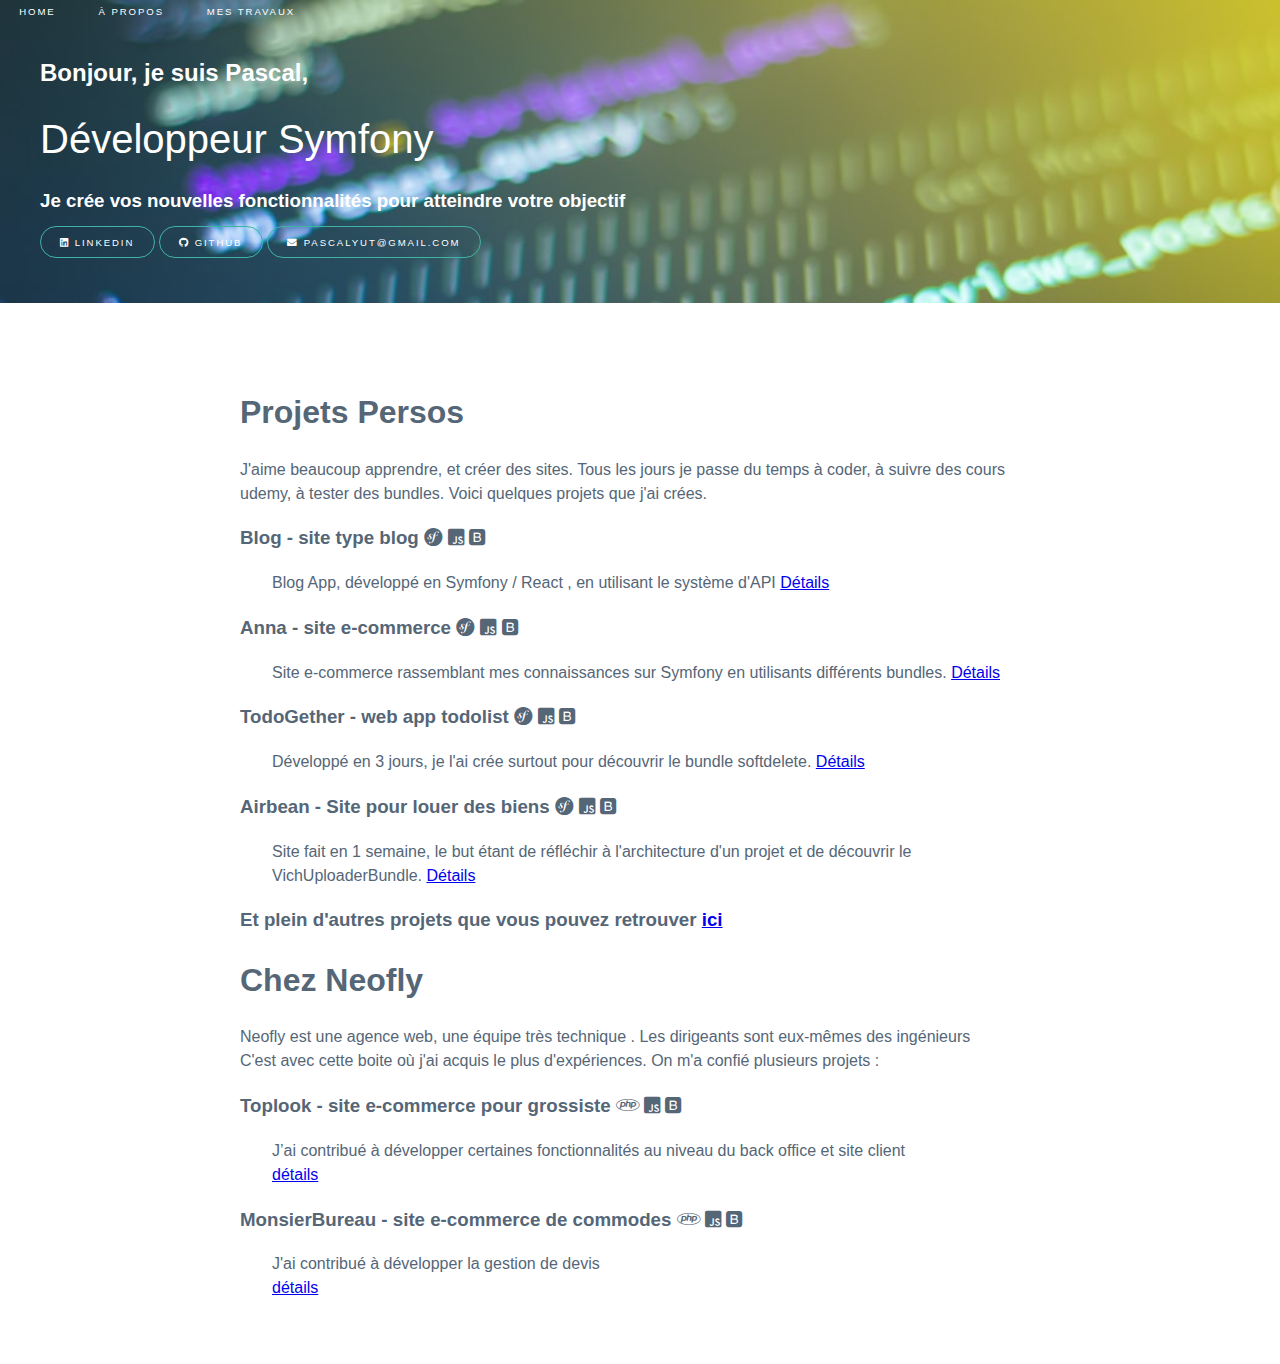
<file: index.html>
<!DOCTYPE html>
<html>

<head>
    <title>Page Title</title>

    <link rel="stylesheet" type="text/css" href="css/style.css">

    <link type="text/css" rel="stylesheet"
        href="library/fontawesome-free-5.13.0-web/fontawesome-free-5.13.0-web/css/all.css">


</head>


<body>
    <header class="page-header">
        <nav role="navigation" class="nav-menu-2 w-clearfix w-nav-menu">
            <a href="index.html" class="nav-link-desktop nav-link-nad w-nav-link" style="max-width: 940px;"> Home</a>
            <a href="about.html" class="nav-link-desktop w-nav-link" style="max-width: 940px;">à propos</a>
            <a href="index.html" id="navbar-building" aria-current="page"
                class="nav-link-desktop nav-link-building w-nav-link w--current" style="max-width: 940px;">mes
                travaux</a>


        </nav>
        <div id="header-content">
            <h2>Bonjour, je suis Pascal,</h2>
            <h1>Développeur Symfony</h1>
            <h3>Je crée vos nouvelles fonctionnalités pour atteindre votre objectif</h3>
            <a class="contact_link" target="__blanck" href="https://linkedin.com/in/pascal-yu-1b904215a"><i
                    class="fab fa-linkedin"></i>
                Linkedin</a>
            <a class="contact_link" target="__blanck" href="https://github.com/pascalyu/"><i class="fab fa-github"></i>
                Github</a>
            <a class="contact_link" target="__blanck" href="mailto:pascalyut@gmail.Com"><i class="fas fa-envelope"></i>
                pascalyut@gmail.com</a>
        </div>
    </header>
    <main>
        <div>
            <h1>Projets Persos</h1>
            <div>J'aime beaucoup apprendre, et créer des sites. Tous les jours  je passe du temps
                à coder, à suivre des cours udemy, à tester des bundles. Voici quelques projets que j'ai
                crées.

            </div>

            <div>
                <h3><span href="https://peaceful-escarpment-65444.herokuapp.com/">Blog</span> - site type blog <i
                        class="fab fa-symfony"></i> <i class="fab fa-js-square"></i> <i class="fab fa-bootstrap"></i>
                </h3>
                <div style="margin-left:2em">
                    Blog App, développé en Symfony / React , en utilisant le système d'API
                    <a href="Blog.html#project-title">Détails</a>
                </div>
            </div>
            <div>
                <h3><span href="https://wnaythzwvq-bemh5cfa4d2bc.eu.s5y.io/">Anna</span> - site e-commerce <i
                        class="fab fa-symfony"></i> <i class="fab fa-js-square"></i> <i class="fab fa-bootstrap"></i>
                </h3>
                <div style="margin-left:2em">
                    Site e-commerce rassemblant mes connaissances sur Symfony en utilisants différents bundles.
                    <a href="Anna.html#project-title">Détails</a>
                </div>
            </div>
            <h3>TodoGether - web app todolist <i class="fab fa-symfony"></i> <i class="fab fa-js-square"></i> <i
                    class="fab fa-bootstrap"></i></h3>

            <div style="margin-left:2em">
                Développé en 3 jours, je l'ai crée surtout pour découvrir le bundle softdelete.
                <a href="TodoGether.html#project-title">Détails</a>
            </div>
            <h3>Airbean - Site pour louer des biens <i class="fab fa-symfony"></i> <i class="fab fa-js-square"></i> <i
                    class="fab fa-bootstrap"></i></h3>
            <div style="margin-left:2em">
                Site fait en 1 semaine, le but étant de réfléchir à l'architecture d'un projet et de découvrir le VichUploaderBundle.
                <a href="Airbean.html#project-title">Détails</a>
            </div>

            <h3>Et plein d'autres projets que vous pouvez retrouver <a
                    href="https://github.com/pascalyu?tab=repositories">ici</a></h3>
        </div>
        <div>
            <h1>Chez Neofly</h1>
            <div>Neofly est une agence web, une équipe très technique . Les dirigeants sont eux-mêmes des ingénieurs
            </div>
            <div> C'est avec cette boite où j'ai acquis le plus d'expériences. On m'a confié plusieurs projets :</div>
            <div>
                <h3><span  class="">Toplook</span> - site e-commerce pour grossiste <i class="fab fa-php"></i> <i
                        class="fab fa-js-square"></i>
                    <i class="fab fa-bootstrap"></i>
                </h3>
                <div style="margin-left:2em">J’ai contribué à développer certaines fonctionnalités au niveau du back
                    office et site client

                    <div><a href="TopLook.html#project-title">détails</a></div>
                </div>

                <!--div>
                    <img style="width: auto; height:189px;border: solid;" src="images/toplook.PNG" />
                    <img style="width: 10%;" src="images/toplookmobile.PNG" />
                <div-->
            </div>
            <div>
                <h3><span href="MonsieurBureau.html">MonsierBureau</span> - site e-commerce de
                    commodes <i class="fab fa-php"></i> <i class="fab fa-js-square"></i>
                    <i class="fab fa-bootstrap"></i>
                </h3>
                <div style="margin-left:2em">J'ai contribué à développer la gestion de devis
                    <div><a href="MonsieurBureau.html#project-title">détails</a></div>
                </div>
                <!--div>
                    <img style="width: auto; height:189px;border: solid;" src="images/monsieurbureau2.PNG" />
                 </div-->
            </div>
        </div>
    </main>
    <script src="https://code.jquery.com/jquery-3.4.1.slim.min.js"
        integrity="sha384-J6qa4849blE2+poT4WnyKhv5vZF5SrPo0iEjwBvKU7imGFAV0wwj1yYfoRSJoZ+n"
        crossorigin="anonymous"></script>
    <script src="https://cdn.jsdelivr.net/npm/popper.js@1.16.0/dist/umd/popper.min.js"
        integrity="sha384-Q6E9RHvbIyZFJoft+2mJbHaEWldlvI9IOYy5n3zV9zzTtmI3UksdQRVvoxMfooAo"
        crossorigin="anonymous"></script>
    <script src="https://stackpath.bootstrapcdn.com/bootstrap/4.4.1/js/bootstrap.min.js"
        integrity="sha384-wfSDF2E50Y2D1uUdj0O3uMBJnjuUD4Ih7YwaYd1iqfktj0Uod8GCExl3Og8ifwB6"
        crossorigin="anonymous"></script>
</body>

</html>
</file>
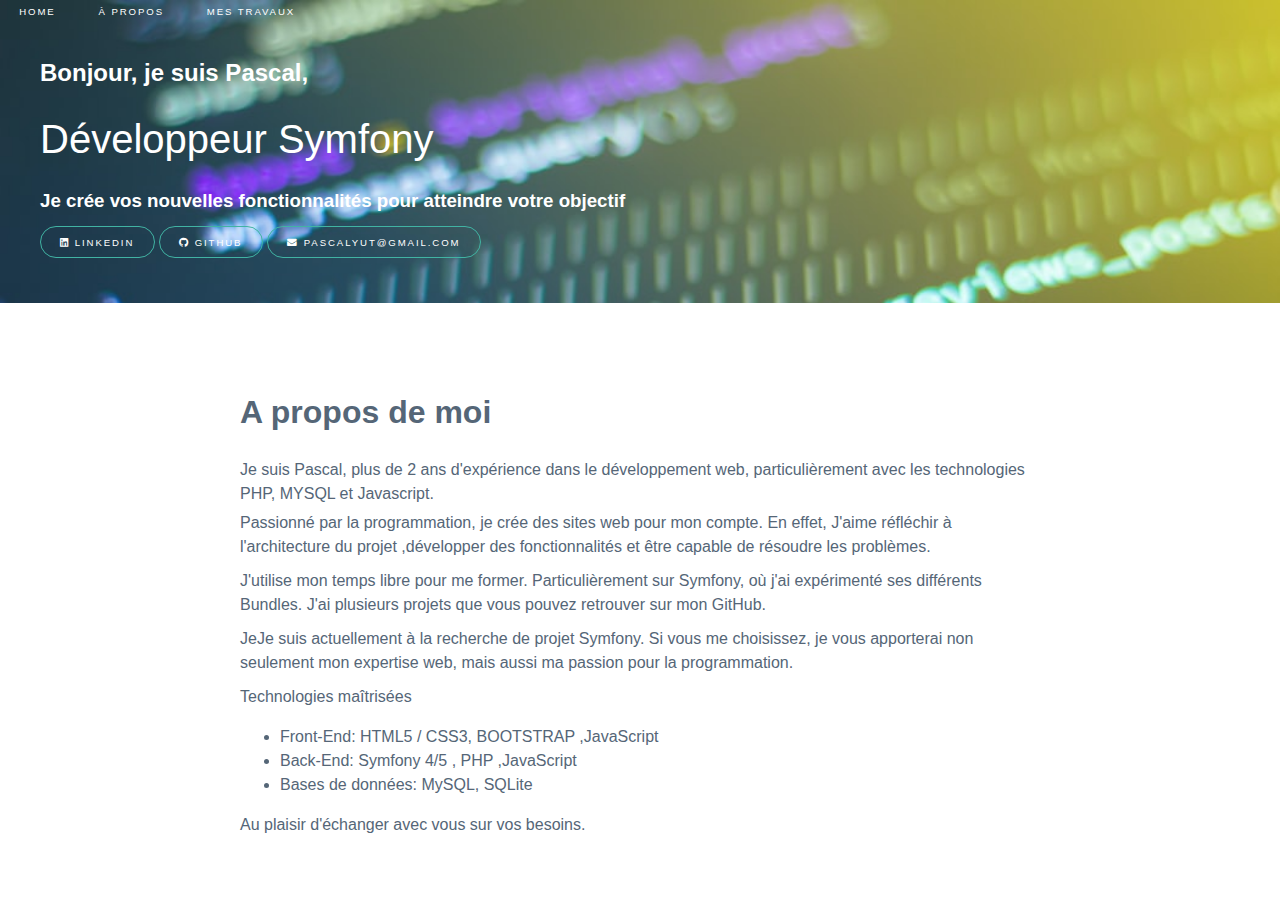
<file: about.html>
<!DOCTYPE html>
<html>

<head>
    <title>Page Title</title>

    <link rel="stylesheet" type="text/css" href="css/style.css">

    <link type="text/css" rel="stylesheet"
        href="library/fontawesome-free-5.13.0-web/fontawesome-free-5.13.0-web/css/all.css">


</head>


<body>
    <header class="page-header">
        <nav role="navigation" class="nav-menu-2 w-clearfix w-nav-menu">
            <a href="index.html" class="nav-link-desktop nav-link-nad w-nav-link" style="max-width: 940px;"> Home</a>
            <a href="about.html" class="nav-link-desktop w-nav-link" style="max-width: 940px;">à propos</a>
            <a href="index.html" id="navbar-building" aria-current="page"
                class="nav-link-desktop nav-link-building w-nav-link w--current" style="max-width: 940px;">mes
                travaux</a>


        </nav>
        <div id="header-content">
            <h2>Bonjour, je suis Pascal,</h2>
            <h1>Développeur Symfony</h1>
            <h3>Je crée vos nouvelles fonctionnalités pour atteindre votre objectif</h3>
            <a class="contact_link" target="__blanck" href="https://linkedin.com/in/pascal-yu-1b904215a"><i
                    class="fab fa-linkedin"></i>
                Linkedin</a>
            <a class="contact_link" target="__blanck" href="https://github.com/pascalyu/"><i class="fab fa-github"></i>
                Github</a>
            <a class="contact_link" target="__blanck" href="mailto:pascalyut@gmail.Com"><i class="fas fa-envelope"></i>
                pascalyut@gmail.com</a>
        </div>
    </header>
    <main>
        <h1>A propos de moi</h1>

        <div>
            <div style="margin-bottom:5px">

                Je suis Pascal, plus de 2 ans d'expérience dans le développement web,
                particulièrement avec les technologies PHP, MYSQL et Javascript.
            </div>
            <div style="margin-bottom:10px"> Passionné par la programmation, je crée  des sites web pour mon compte. En effet, J'aime réfléchir à l'architecture du projet ,développer des fonctionnalités et être capable de résoudre les problèmes.
            </div>
            <div style="margin-bottom:10px"> J'utilise mon temps libre pour me former. Particulièrement sur Symfony, où j'ai expérimenté ses différents Bundles. J'ai plusieurs projets que vous pouvez retrouver sur mon GitHub. 
            </div>


            <div style="margin-bottom:10px"> JeJe suis actuellement à la recherche de projet Symfony. Si vous me choisissez,  je vous apporterai non seulement mon expertise web, mais aussi ma passion pour la programmation.</div>
            <div> Technologies maîtrisées</div>
            <div style="margin-bottom:10px">
                <ul>
                    <li>Front-End: HTML5 / CSS3, BOOTSTRAP ,JavaScript</li>
                    <li>Back-End: Symfony 4/5 , PHP ,JavaScript</li>
                    <li>Bases de données: MySQL, SQLite</li>
                </ul>
            </div>
            <div style="margin-bottom:10px"> Au plaisir d'échanger avec vous sur vos besoins.
            </div>
        </div>
    </main>
    <script src="https://code.jquery.com/jquery-3.4.1.slim.min.js"
        integrity="sha384-J6qa4849blE2+poT4WnyKhv5vZF5SrPo0iEjwBvKU7imGFAV0wwj1yYfoRSJoZ+n"
        crossorigin="anonymous"></script>
    <script src="https://cdn.jsdelivr.net/npm/popper.js@1.16.0/dist/umd/popper.min.js"
        integrity="sha384-Q6E9RHvbIyZFJoft+2mJbHaEWldlvI9IOYy5n3zV9zzTtmI3UksdQRVvoxMfooAo"
        crossorigin="anonymous"></script>
    <script src="https://stackpath.bootstrapcdn.com/bootstrap/4.4.1/js/bootstrap.min.js"
        integrity="sha384-wfSDF2E50Y2D1uUdj0O3uMBJnjuUD4Ih7YwaYd1iqfktj0Uod8GCExl3Og8ifwB6"
        crossorigin="anonymous"></script>
</body>

</html>
</file>
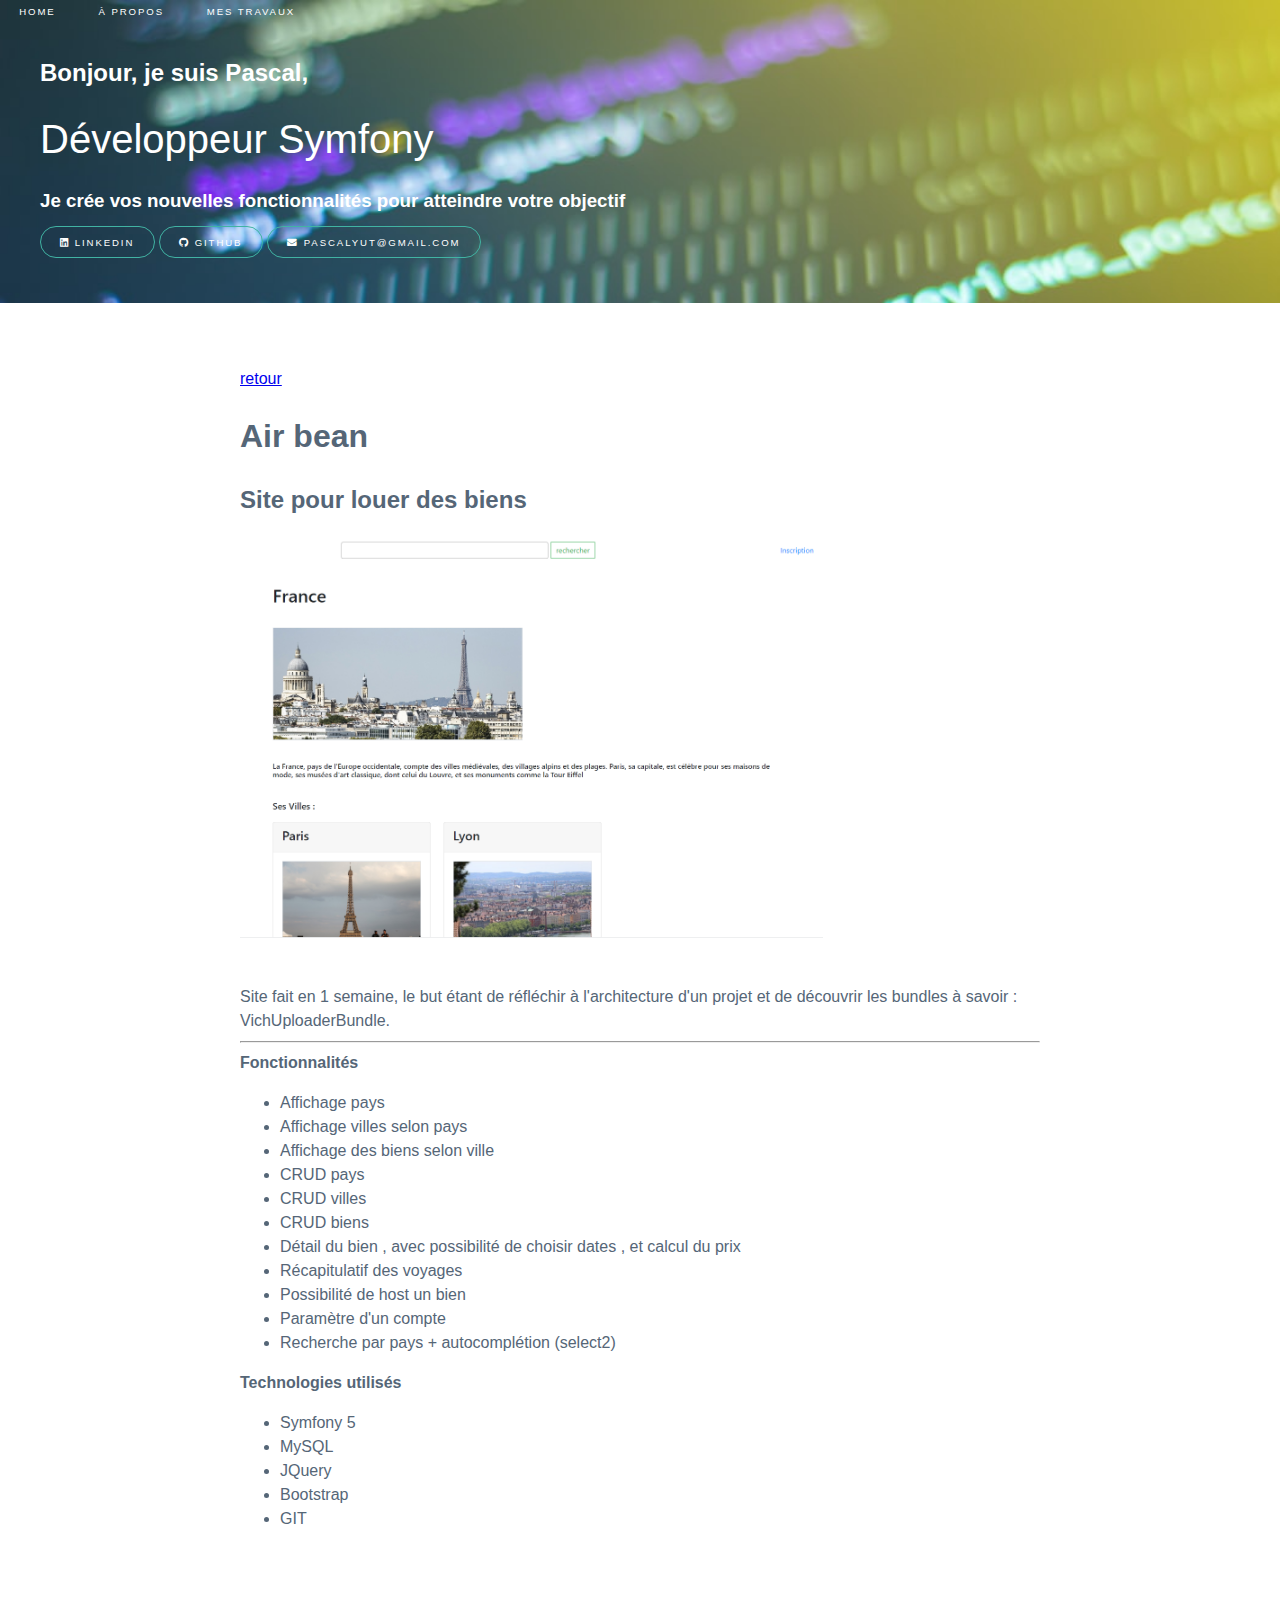
<file: Airbean.html>
<!DOCTYPE html>
<html>

<head>
    <title>Page Title</title>

    <link rel="stylesheet" type="text/css" href="css/style.css">

    <link type="text/css" rel="stylesheet"
        href="library/fontawesome-free-5.13.0-web/fontawesome-free-5.13.0-web/css/all.css">


</head>

<body>
    <header class="page-header">
        <nav role="navigation" class="nav-menu-2 w-clearfix w-nav-menu">
            <a href="index.html" class="nav-link-desktop nav-link-nad w-nav-link" style="max-width: 940px;"> Home</a>
            <a href="about.html" class="nav-link-desktop w-nav-link" style="max-width: 940px;">à propos</a>
            <a href="index.html" id="navbar-building" aria-current="page"
                class="nav-link-desktop nav-link-building w-nav-link w--current" style="max-width: 940px;">mes
                travaux</a>


        </nav>
        <div id="header-content">
            <h2>Bonjour, je suis Pascal,</h2>
            <h1>Développeur Symfony</h1>
            <h3>Je crée vos nouvelles fonctionnalités pour atteindre votre objectif</h3>
            <a class="contact_link" target="__blanck" href="https://linkedin.com/in/pascal-yu-1b904215a"><i
                    class="fab fa-linkedin"></i>
                Linkedin</a>
            <a class="contact_link" target="__blanck" href="https://github.com/pascalyu/"><i class="fab fa-github"></i>
                Github</a>
            <a class="contact_link" target="__blanck" href="mailto:pascalyut@gmail.Com"><i class="fas fa-envelope"></i>
                pascalyut@gmail.com</a>
        </div>
    </header>
    <main id="project-title">
        <a href="index.html">retour</a>

        <h1>
            Air bean
        </h1>
        <h2> Site pour louer des biens</h2>
        <div>
            <img style="width: auto; height:400px" src="images/airbean.PNG" />
        </div>
        <div class="some-margin-top-space">
            Site fait en 1 semaine, le but étant de réfléchir à l'architecture d'un projet et de découvrir les bundles à
            savoir : VichUploaderBundle.
        </div>
        

        <hr />
        <div></div>
        <div>
            <b>Fonctionnalités</b>

            <div>
                <ul>
                    <li>Affichage pays</li>
                    <li>Affichage villes selon pays</li>
                    <li>Affichage des biens selon ville</li>
                    <li>CRUD pays</li>
                    <li>CRUD villes</li>
                    <li>CRUD biens</li>
                    <li>Détail du bien , avec possibilité de choisir dates , et calcul du prix</li>
                    <li>Récapitulatif des voyages</li>
                    <li>Possibilité de host un bien </li>
                    <li>Paramètre d'un compte</li>
                    <li>Recherche par pays + autocomplétion (select2)</li>
                    
                </ul>
            </div>
        </div>

        <div>
            <b>Technologies utilisés</b>
            <ul>
                <li>Symfony 5</li>
                <li>MySQL</li>
                <li>JQuery</li>
                <li>Bootstrap</li>
                <li>GIT</li>
            </ul>
        </div>
</body>
</file>
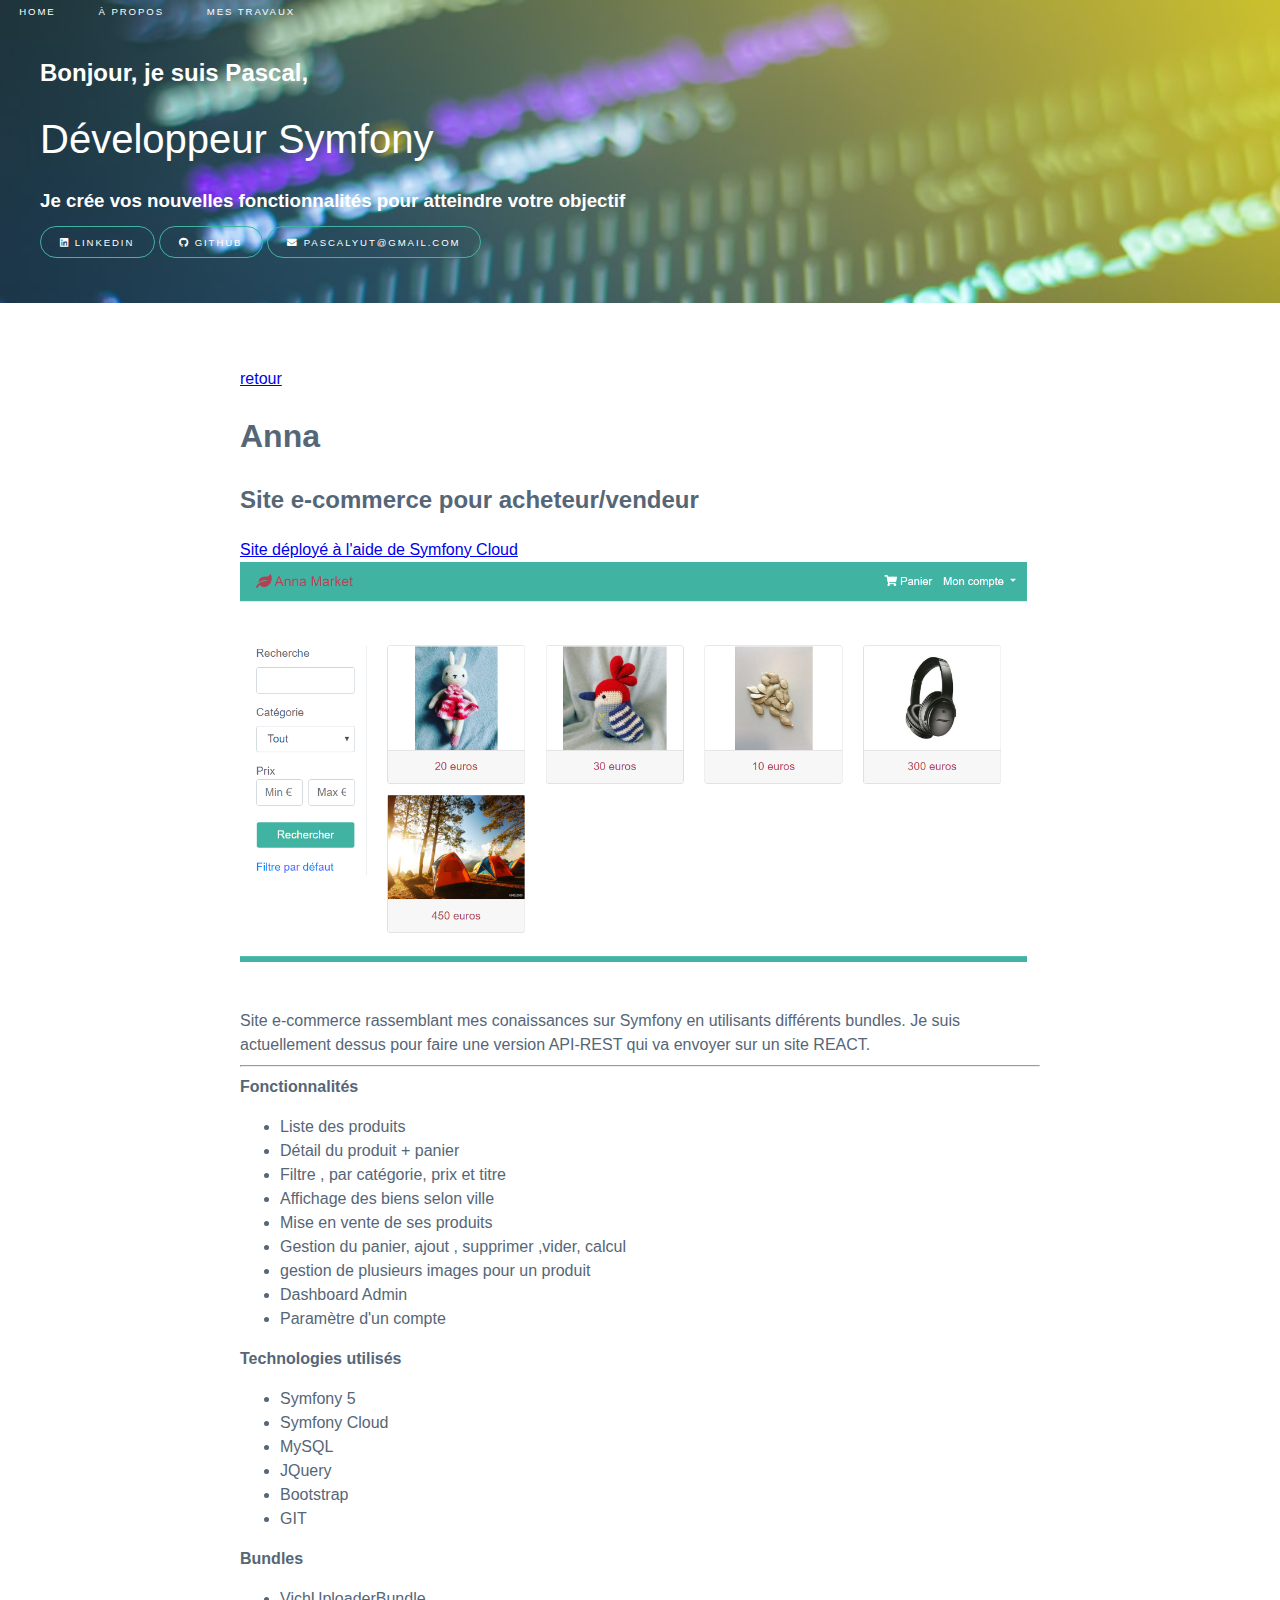
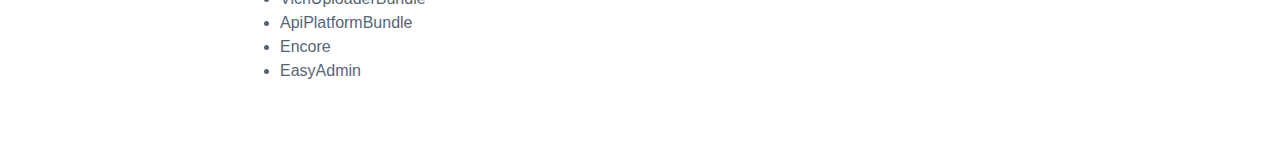
<file: Anna.html>
<!DOCTYPE html>
<html>

<head>
    <title>Page Title</title>

    <link rel="stylesheet" type="text/css" href="css/style.css">

    <link type="text/css" rel="stylesheet"
        href="library/fontawesome-free-5.13.0-web/fontawesome-free-5.13.0-web/css/all.css">


</head>

<body>
    <header class="page-header">
        <nav role="navigation" class="nav-menu-2 w-clearfix w-nav-menu">
            <a href="index.html" class="nav-link-desktop nav-link-nad w-nav-link" style="max-width: 940px;"> Home</a>
            <a href="about.html" class="nav-link-desktop w-nav-link" style="max-width: 940px;">à propos</a>
            <a href="index.html" id="navbar-building" aria-current="page"
                class="nav-link-desktop nav-link-building w-nav-link w--current" style="max-width: 940px;">mes
                travaux</a>


        </nav>
        <div id="header-content">
            <h2>Bonjour, je suis Pascal,</h2>
            <h1>Développeur Symfony</h1>
            <h3>Je crée vos nouvelles fonctionnalités pour atteindre votre objectif</h3>
            <a class="contact_link" target="__blanck" href="https://linkedin.com/in/pascal-yu-1b904215a"><i
                    class="fab fa-linkedin"></i>
                Linkedin</a>
            <a class="contact_link" target="__blanck" href="https://github.com/pascalyu/"><i class="fab fa-github"></i>
                Github</a>
            <a class="contact_link" target="__blanck" href="mailto:pascalyut@gmail.Com"><i class="fas fa-envelope"></i>
                pascalyut@gmail.com</a>
        </div>
    </header>
    <main id="project-title">
        <a href="index.html">retour</a>

        <h1>
            Anna
        </h1>
        <h2> Site e-commerce pour acheteur/vendeur</h2>
        <a target="__blanck" href="https://wnaythzwvq-bemh5cfa4d2bc.eu.s5y.io/">Site déployé à l'aide de Symfony Cloud</a>
        <div>
            <img style="width: auto; height:400px" src="images/anna.PNG" />
        </div>
        <div class="some-margin-top-space">
            Site e-commerce rassemblant mes conaissances sur Symfony en utilisants différents bundles.
            Je suis actuellement dessus pour faire une version API-REST qui va envoyer sur un site REACT.
        </div>
        

        <hr />
        <div></div>
        <div>
            <b>Fonctionnalités</b>

            <div>
                <ul>
                    <li>Liste des produits</li>
                    <li>Détail du produit + panier</li>
                    <li>Filtre , par catégorie, prix et titre </li>
                    <li>Affichage des biens selon ville</li>
                    <li>Mise en vente de ses produits</li>
                    <li>Gestion du panier, ajout , supprimer ,vider, calcul</li>
                    <li>gestion de plusieurs images pour un produit</li>
                    <li>Dashboard Admin</li>
                    <li>Paramètre d'un compte</li>
                    
                </ul>
            </div>
        </div>

        <div>
            <b>Technologies utilisés</b>
            <ul>
                <li>Symfony 5</li>
                <li>Symfony Cloud</li>
                <li>MySQL</li>
                <li>JQuery</li>
                <li>Bootstrap</li>
                <li>GIT</li>
            </ul>

            <b>Bundles</b>
            <ul>
                <li>VichUploaderBundle</li>
                <li>ApiPlatformBundle</li>
                <li>Encore</li>
                <li>EasyAdmin</li>
            </ul>
        </div>
</body>
</file>
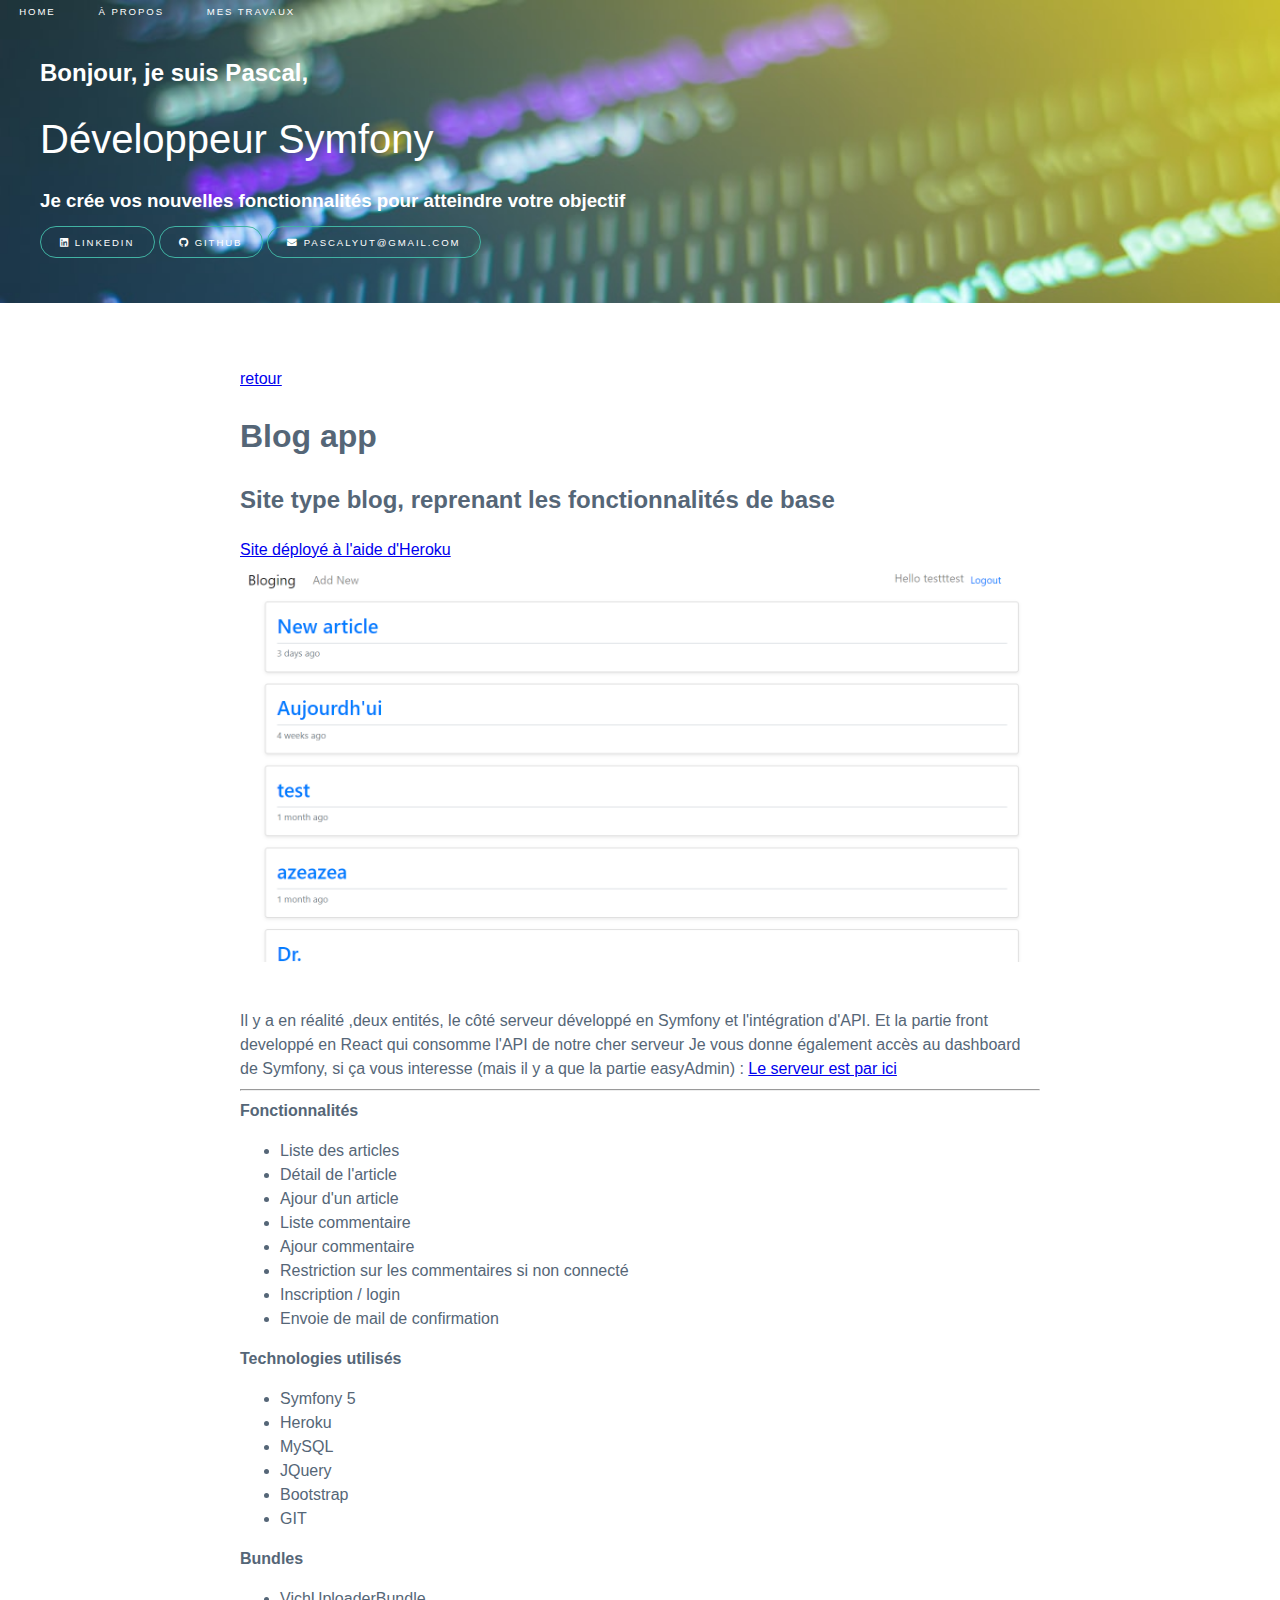
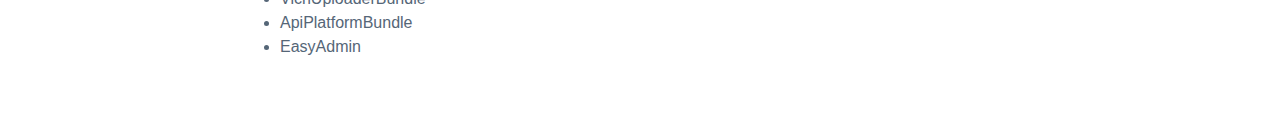
<file: Blog.html>
<!DOCTYPE html>
<html>

<head>
    <title>Page Title</title>

    <link rel="stylesheet" type="text/css" href="css/style.css">

    <link type="text/css" rel="stylesheet"
        href="library/fontawesome-free-5.13.0-web/fontawesome-free-5.13.0-web/css/all.css">


</head>

<body>
    <header class="page-header">
        <nav role="navigation" class="nav-menu-2 w-clearfix w-nav-menu">
            <a href="index.html" class="nav-link-desktop nav-link-nad w-nav-link" style="max-width: 940px;"> Home</a>
            <a href="about.html" class="nav-link-desktop w-nav-link" style="max-width: 940px;">à propos</a>
            <a href="index.html" id="navbar-building" aria-current="page"
                class="nav-link-desktop nav-link-building w-nav-link w--current" style="max-width: 940px;">mes
                travaux</a>


        </nav>
        <div id="header-content">
            <h2>Bonjour, je suis Pascal,</h2>
            <h1>Développeur Symfony</h1>
            <h3>Je crée vos nouvelles fonctionnalités pour atteindre votre objectif</h3>
            <a class="contact_link" target="__blanck" href="https://linkedin.com/in/pascal-yu-1b904215a"><i
                    class="fab fa-linkedin"></i>
                Linkedin</a>
            <a class="contact_link" target="__blanck" href="https://github.com/pascalyu/"><i class="fab fa-github"></i>
                Github</a>
            <a class="contact_link" target="__blanck" href="mailto:pascalyut@gmail.Com"><i class="fas fa-envelope"></i>
                pascalyut@gmail.com</a>
        </div>
    </header>
    <main id="project-title">
        <a href="index.html">retour</a>

        <h1>
            Blog app
        </h1>
        <h2>Site type blog, reprenant les fonctionnalités de base</h2>
        <a target="__blanck" href="https://peaceful-escarpment-65444.herokuapp.com/">Site déployé à l'aide d'Heroku</a>
        <div>
            <img style="width: auto; height:400px" src="images/blog.PNG" />
        </div>
        <div class="some-margin-top-space">
            Il y a en réalité ,deux entités, le côté serveur développé en Symfony et l'intégration d'API. Et la partie front developpé en React qui consomme l'API de notre cher serveur 
            Je vous donne également accès au dashboard de Symfony, si ça vous interesse (mais il y a que la partie easyAdmin) : <a href="https://sheltered-meadow-85774.herokuapp.com/admin">Le serveur est par ici</a>
        </div>
        

        <hr />
        <div></div>
        <div>
            <b>Fonctionnalités</b>

            <div>
                <ul>
                    <li>Liste des articles</li>
                    <li>Détail de l'article</li>
                    <li>Ajour d'un article</li>
                    <li>Liste commentaire</li>
                    <li>Ajour commentaire</li>
                    <li>Restriction sur les commentaires si non connecté</li>
                    <li>Inscription / login </li>
                    <li>Envoie de mail de confirmation</li>
                    
                </ul>
            </div>
        </div>

        <div>
            <b>Technologies utilisés</b>
            <ul>
                <li>Symfony 5</li>
                <li>Heroku</li>
                <li>MySQL</li>
                <li>JQuery</li>
                <li>Bootstrap</li>
                <li>GIT</li>
            </ul>

            <b>Bundles</b>
            <ul>
                <li>VichUploaderBundle</li>
                <li>ApiPlatformBundle</li>
                <li>EasyAdmin</li>
            </ul>
        </div>
</body>
</file>
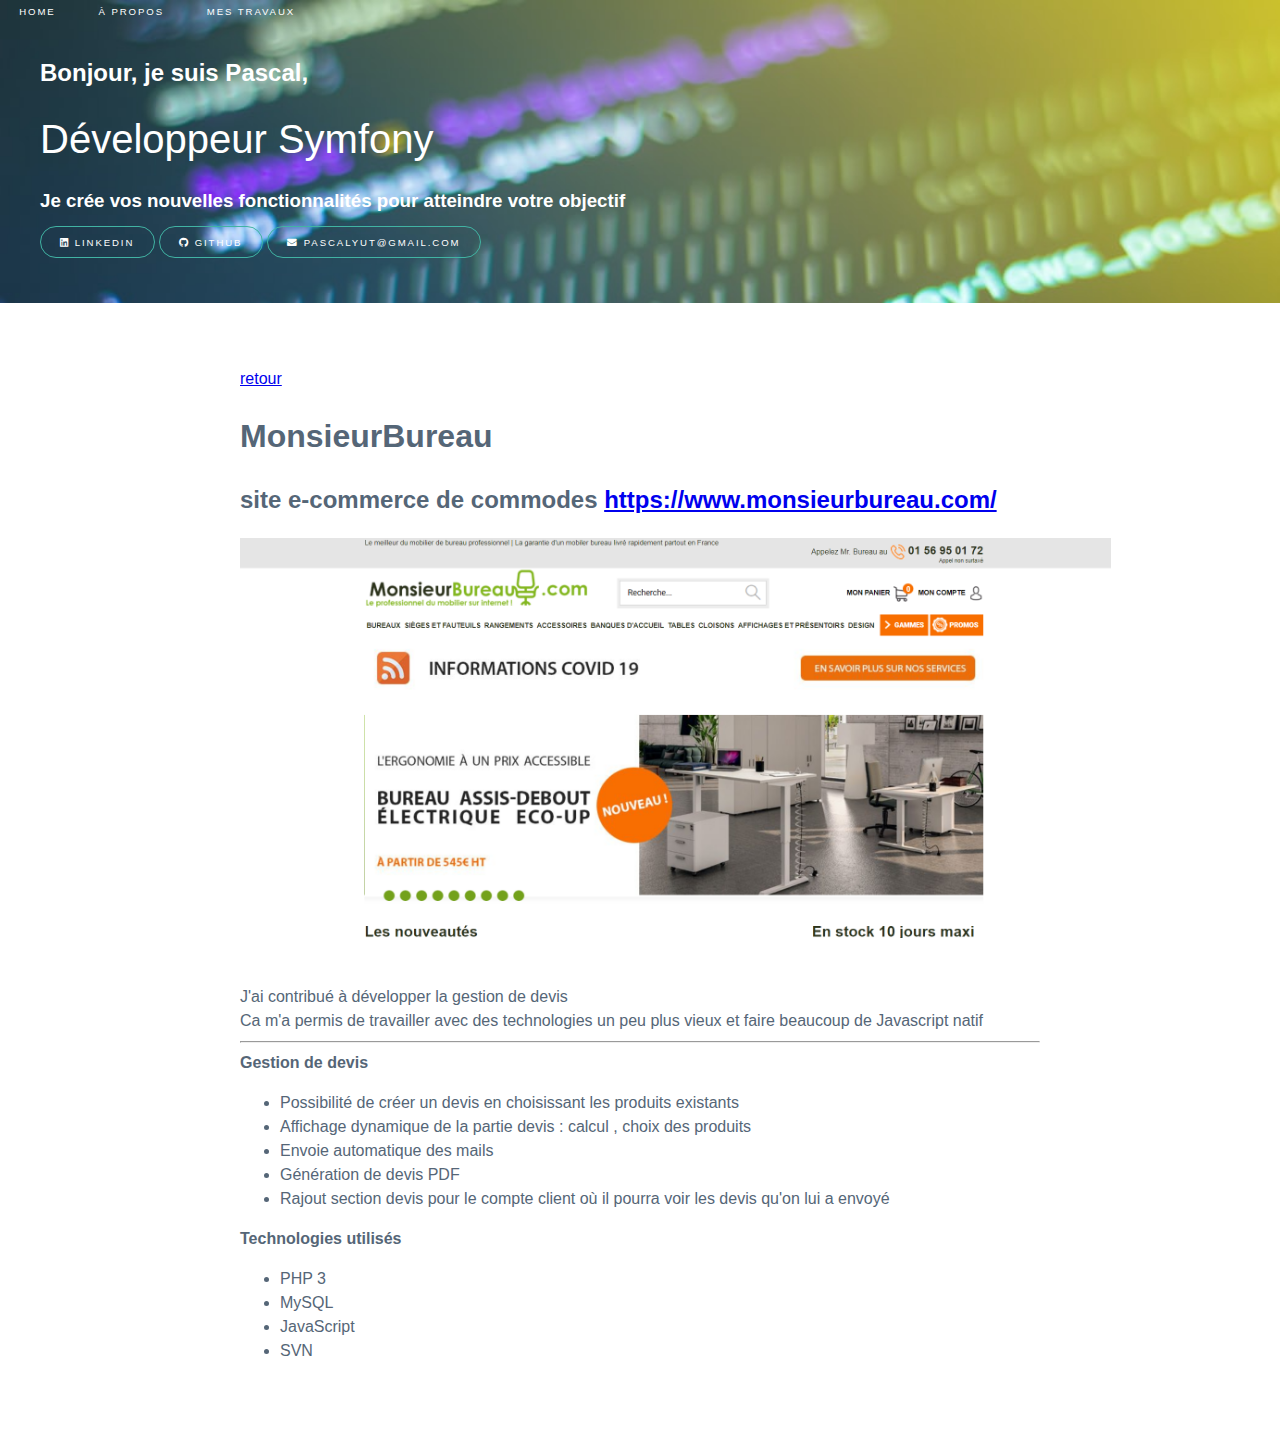
<file: MonsieurBureau.html>
<!DOCTYPE html>
<html>

<head>
    <title>Page Title</title>

    <link rel="stylesheet" type="text/css" href="css/style.css">

    <link type="text/css" rel="stylesheet"
        href="library/fontawesome-free-5.13.0-web/fontawesome-free-5.13.0-web/css/all.css">


</head>

<body>
    <header class="page-header">
        <nav role="navigation" class="nav-menu-2 w-clearfix w-nav-menu">
            <a href="index.html" class="nav-link-desktop nav-link-nad w-nav-link" style="max-width: 940px;"> Home</a>
            <a href="about.html" class="nav-link-desktop w-nav-link" style="max-width: 940px;">à propos</a>
            <a href="index.html" id="navbar-building" aria-current="page"
                class="nav-link-desktop nav-link-building w-nav-link w--current" style="max-width: 940px;">mes
                travaux</a>


        </nav>
        <div id="header-content">
            <h2>Bonjour, je suis Pascal,</h2>
            <h1>Développeur Symfony</h1>
            <h3>Je crée vos nouvelles fonctionnalités pour atteindre votre objectif</h3>
            <a class="contact_link" target="__blanck" href="https://linkedin.com/in/pascal-yu-1b904215a"><i
                    class="fab fa-linkedin"></i>
                Linkedin</a>
            <a class="contact_link" target="__blanck" href="https://github.com/pascalyu/"><i class="fab fa-github"></i>
                Github</a>
            <a class="contact_link" target="__blanck" href="mailto:pascalyut@gmail.Com"><i class="fas fa-envelope"></i>
                pascalyut@gmail.com</a>
        </div>
    </header>
    <main id="project-title">
        <a href="index.html">retour</a>

        <h1>
            MonsieurBureau
        </h1>
        <h2> site e-commerce de commodes <a target="__blanck"
                href="https://www.monsieurbureau.com/">https://www.monsieurbureau.com/</a></h2>




        <div>
            <img style="width: auto; height:400px" src="images/monsieurbureau2.PNG" />
        </div>
        <div class="some-margin-top-space">
            J'ai contribué à développer la gestion de devis

        </div>
        <div>Ca m'a permis de travailler avec des technologies un peu plus vieux et faire beaucoup de Javascript natif
        </div>

        <hr />
        <div></div>
        <div>
            <b>Gestion de devis</b>

            <div>
                <ul>
                    <li>Possibilité de créer un devis en choisissant les produits existants</li>
                    <li>Affichage dynamique de la partie devis : calcul , choix des produits</li>
                    <li>Envoie automatique des mails</li>
                    <li>Génération de devis PDF</li>
                    <li>Rajout section devis pour le compte client où il pourra voir les devis qu'on lui a envoyé</li>
                </ul>
            </div>
        </div>

        <div>
            <b>Technologies utilisés</b>
            <ul>
                <li>PHP 3</li>
                <li>MySQL</li>
                <li>JavaScript</li>
                <li>SVN</li>
            </ul>
        </div>
</body>
</file>
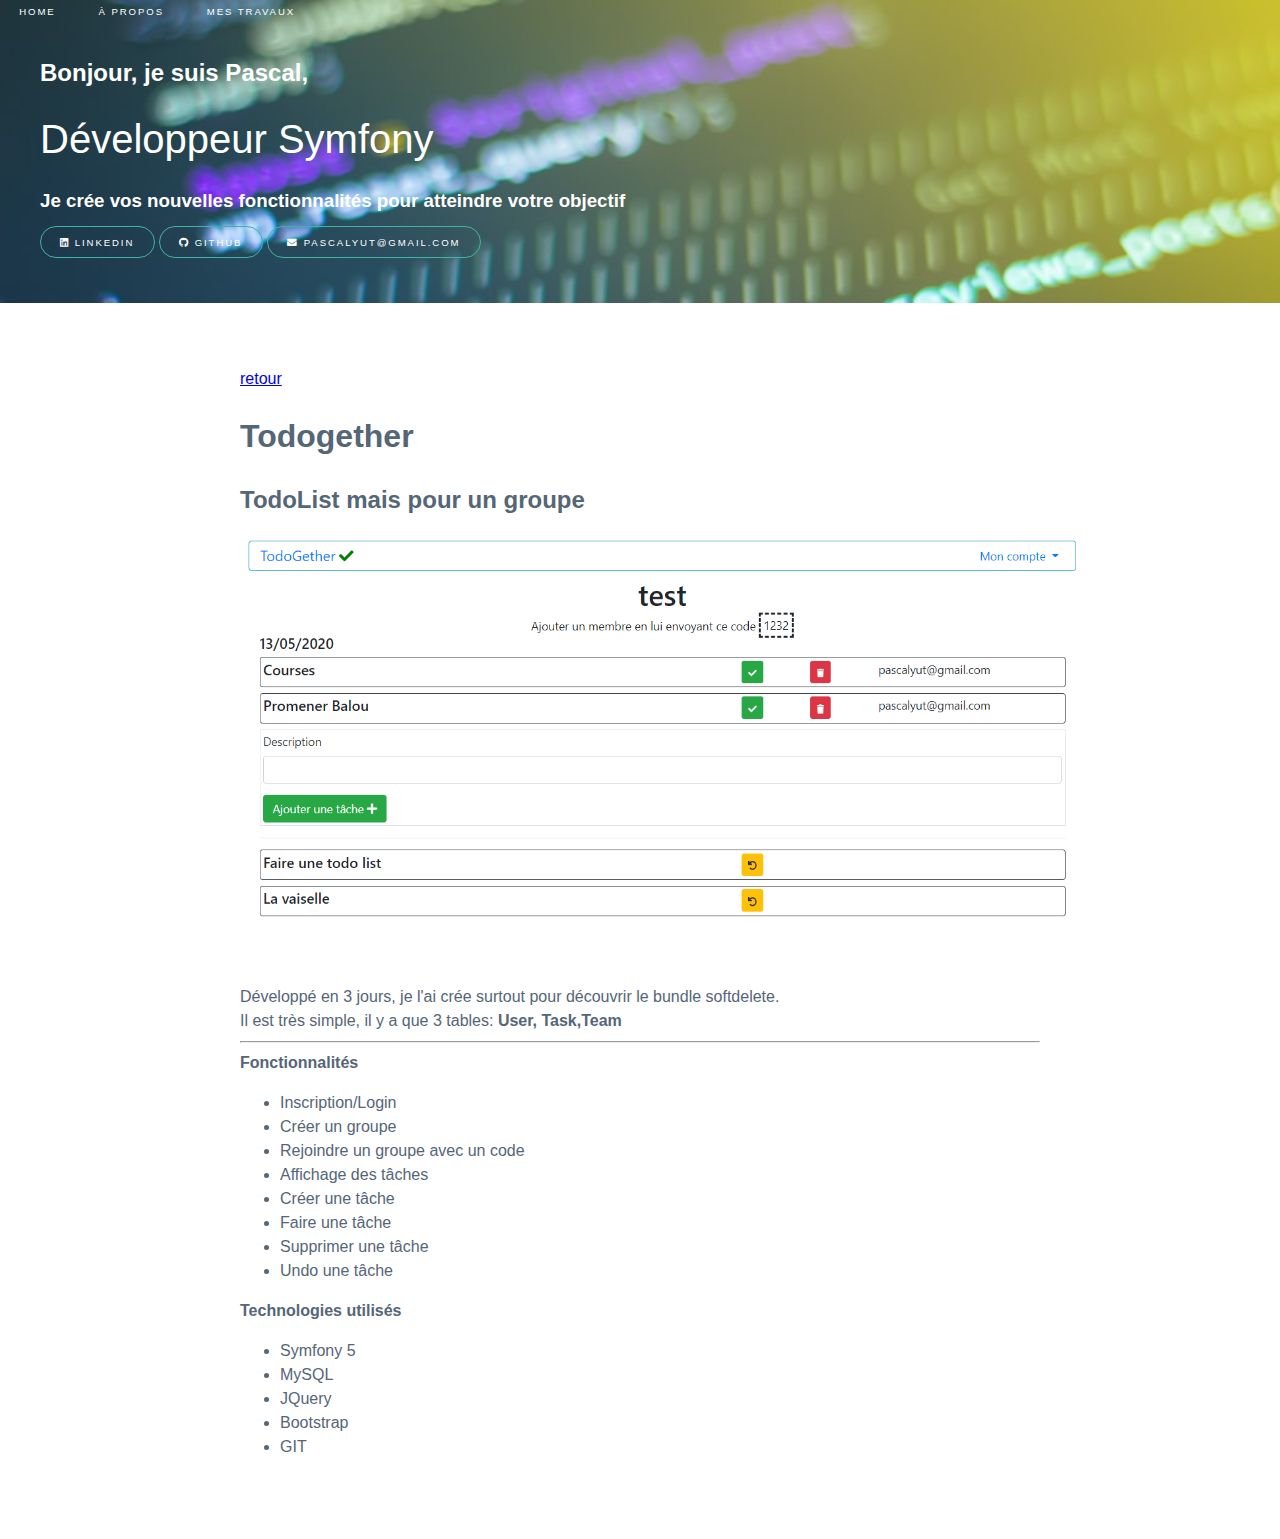
<file: TodoGether.html>
<!DOCTYPE html>
<html>

<head>
    <title>Page Title</title>

    <link rel="stylesheet" type="text/css" href="css/style.css">

    <link type="text/css" rel="stylesheet"
        href="library/fontawesome-free-5.13.0-web/fontawesome-free-5.13.0-web/css/all.css">


</head>

<body>
    <header class="page-header">
        <nav role="navigation" class="nav-menu-2 w-clearfix w-nav-menu">
            <a href="index.html" class="nav-link-desktop nav-link-nad w-nav-link" style="max-width: 940px;"> Home</a>
            <a href="about.html" class="nav-link-desktop w-nav-link" style="max-width: 940px;">à propos</a>
            <a href="index.html" id="navbar-building" aria-current="page"
                class="nav-link-desktop nav-link-building w-nav-link w--current" style="max-width: 940px;">mes
                travaux</a>


        </nav>
        <div id="header-content">
            <h2>Bonjour, je suis Pascal,</h2>
            <h1>Développeur Symfony</h1>
            <h3>Je crée vos nouvelles fonctionnalités pour atteindre votre objectif</h3>
            <a class="contact_link" target="__blanck" href="https://linkedin.com/in/pascal-yu-1b904215a"><i
                    class="fab fa-linkedin"></i>
                Linkedin</a>
            <a class="contact_link" target="__blanck" href="https://github.com/pascalyu/"><i class="fab fa-github"></i>
                Github</a>
            <a class="contact_link" target="__blanck" href="mailto:pascalyut@gmail.Com"><i class="fas fa-envelope"></i>
                pascalyut@gmail.com</a>
        </div>
    </header>
    <main id="project-title">
        <a href="index.html">retour</a>
        <h1>
            Todogether
        </h1>
        <h2> TodoList mais pour un groupe</h2>

        <div>
            <img style="width: auto; height:400px" src="images/todogether.PNG" />
        </div>
        <div class="some-margin-top-space">
            Développé en 3 jours, je l'ai crée surtout pour découvrir le bundle softdelete.

        </div>
        <div> Il est très simple, il y a que 3 tables: <b>User, Task,Team</b></div>

        <hr />
        <div>
            <b>Fonctionnalités</b>

            <div>
                <ul>
                    <li>Inscription/Login</li>
                    <li>Créer un groupe</li>
                    <li>Rejoindre un groupe avec un code</li>
                    <li>Affichage des tâches</li>
                    <li>Créer une tâche </li>
                    <li>Faire une tâche</li>
                    <li>Supprimer une tâche</li>
                    <li>Undo une tâche</li>
                </ul>
            </div>
        </div>

        <div>
            <b>Technologies utilisés</b>
            <ul>
                <li>Symfony 5</li>
                <li>MySQL</li>
                <li>JQuery</li>
                <li>Bootstrap</li>
                <li>GIT</li>
            </ul>
        </div>
</body>
</file>
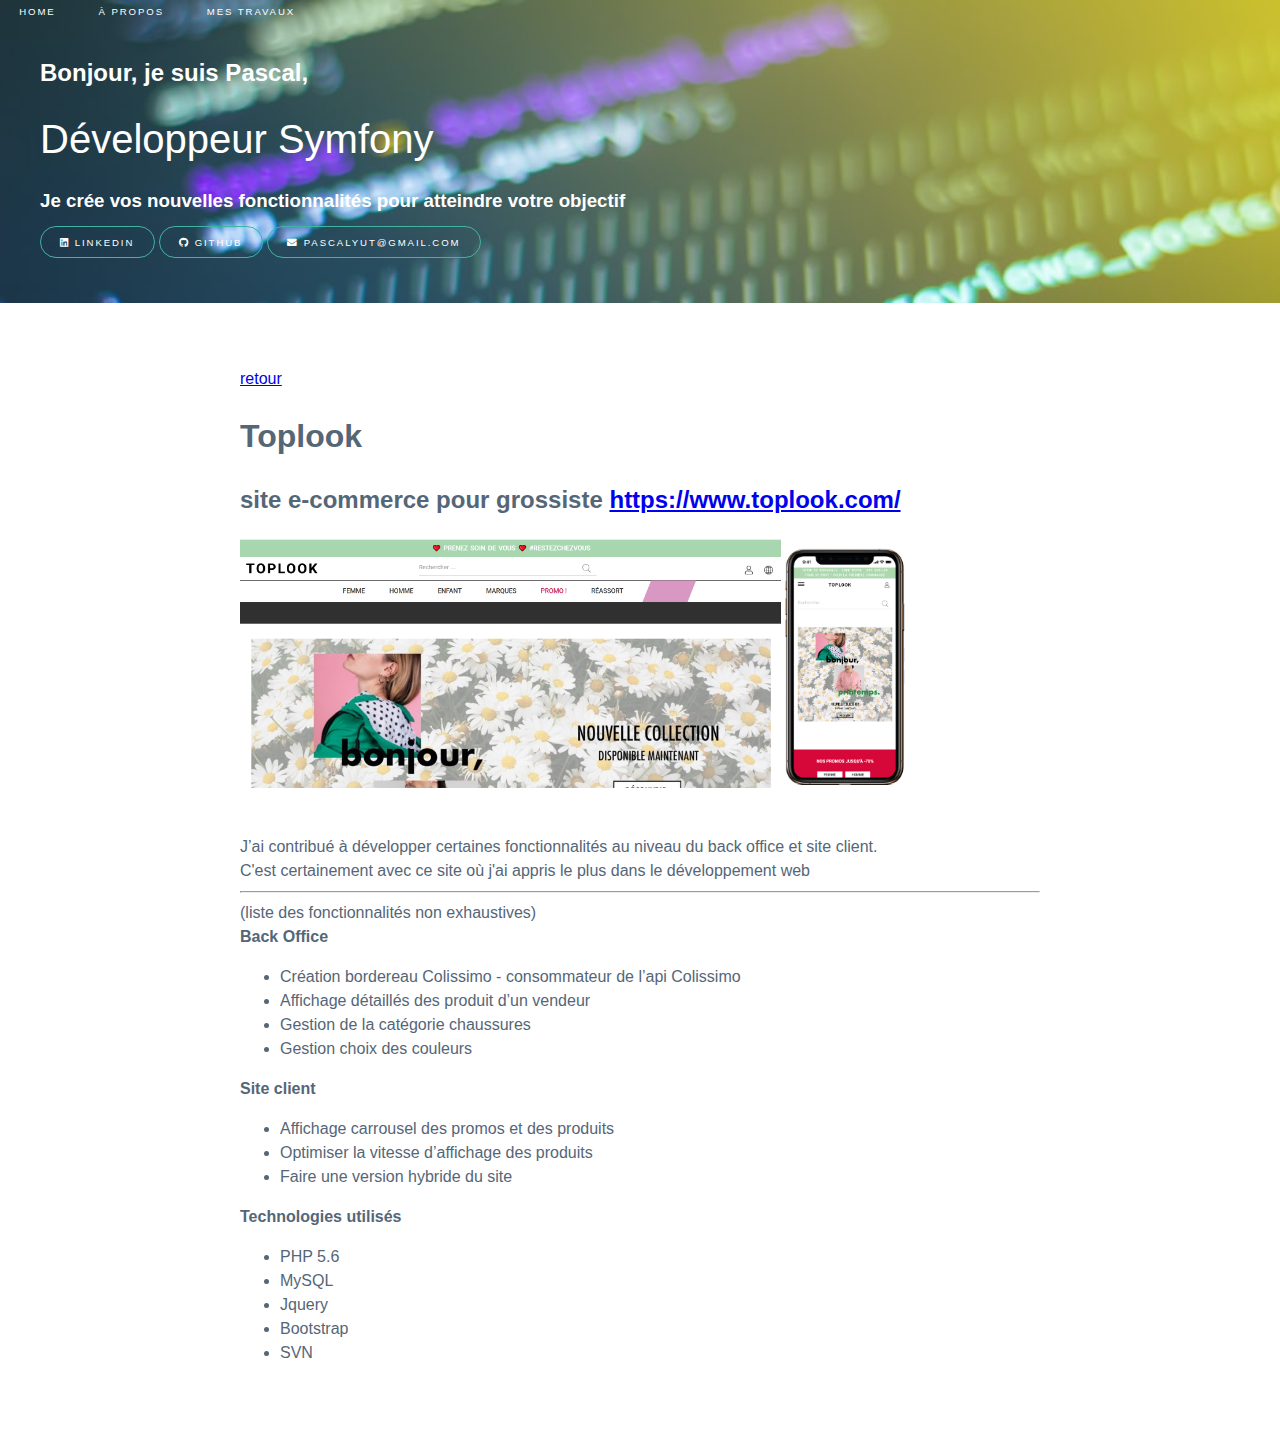
<file: TopLook.html>
<!DOCTYPE html>
<html>

<head>
    <title>Page Title</title>

    <link rel="stylesheet" type="text/css" href="css/style.css">

    <link type="text/css" rel="stylesheet"
        href="library/fontawesome-free-5.13.0-web/fontawesome-free-5.13.0-web/css/all.css">


</head>

<body>
    <header class="page-header">
        <nav role="navigation" class="nav-menu-2 w-clearfix w-nav-menu">
            <a href="index.html" class="nav-link-desktop nav-link-nad w-nav-link" style="max-width: 940px;"> Home</a>
            <a href="about.html" class="nav-link-desktop w-nav-link" style="max-width: 940px;">à propos</a>
            <a href="index.html" id="navbar-building" aria-current="page"
                class="nav-link-desktop nav-link-building w-nav-link w--current" style="max-width: 940px;">mes
                travaux</a>


        </nav>
        <div id="header-content">
            <h2>Bonjour, je suis Pascal,</h2>
            <h1>Développeur Symfony</h1>
            <h3>Je crée vos nouvelles fonctionnalités pour atteindre votre objectif</h3>
            <a class="contact_link" target="__blanck" href="https://linkedin.com/in/pascal-yu-1b904215a"><i
                    class="fab fa-linkedin"></i>
                Linkedin</a>
            <a class="contact_link" target="__blanck" href="https://github.com/pascalyu/"><i class="fab fa-github"></i>
                Github</a>
            <a class="contact_link" target="__blanck" href="mailto:pascalyut@gmail.Com"><i class="fas fa-envelope"></i>
                pascalyut@gmail.com</a>
        </div>
    </header>
    <main id="project-title">
        <a href="index.html">retour</a>

        <h1>
            Toplook
        </h1>
        <h2> site e-commerce pour grossiste <a target="__blanck"
                href="https://www.toplook.com/">https://www.toplook.com/</a></h2>

        <div>
            <img style="width: auto; height:250px" src="images/toplook.PNG" />
            <img style="width: 15%;" src="images/toplookmobile.PNG" />
        </div>
        <div class="some-margin-top-space">
            J’ai contribué à développer certaines fonctionnalités au niveau du back office et site client.

        </div>
        <div>C'est certainement avec ce site où j'ai appris le plus dans le développement web</div>

        <hr />
        <div>
            (liste des fonctionnalités non exhaustives)
        </div>
        <div></div>
        <div>
            <b>Back Office</b>

            <div>
                <ul>
                    <li> Création bordereau Colissimo - consommateur de l’api Colissimo</li>
                    <li>Affichage détaillés des produit d’un vendeur</li>
                    <li>Gestion de la catégorie chaussures</li>
                    <li>Gestion choix des couleurs</li>
                </ul>
            </div>
        </div>
        <div>
            <b> Site client</b>
            <ul>
                <li> Affichage carrousel des promos et des produits</li>
                <li> Optimiser la vitesse d’affichage des produits</li>
                <li>Faire une version hybride du site</li>
            </ul>
        </div>

        <div>
            <b>Technologies utilisés</b>
            <ul>
                <li>PHP 5.6</li>
                <li>MySQL</li>
                <li>Jquery</li>
                <li>Bootstrap</li>
                <li>SVN</li>
            </ul>
        </div>
</body>
</file>
<file: css/style.css>
body {
    margin: 0 auto;
    font-family: "Helvetica", "Arial", sans-serif;
    line-height: 1.5;
    color: #567;
}

main {
    margin: 0 auto;
    padding: 4em 1em;
    max-width: 50em;
}

header {
    color: white;
    padding-bottom: 1vw;
    background-color: #263d36;
    background-image: url("header4.jpg");
    background-position: center top;
    background-repeat: no-repeat;
    background-size: cover;
    line-height: 1.2;
    max-width: none !important;
}

#header-content {
    margin: 40px 40px 40px 40px;
}

header img {
    display: inline-block;
    height: 120px;
    vertical-align: top;
    width: 120px;
}

header h1 {
    color: white;
    font-size: 2.5em;
    font-weight: 300;
}

header .contact_link {
    border: 1px solid #41B3A3;
    border-radius: 290486px;
    color: white;
    font-size: 0.6em;
    letter-spacing: 0.2em;
    padding: 1em 2em;
    text-transform: uppercase;
    text-decoration: none;
    transition: none 200ms ease-out;
    transition-property: color, background;
}

header .contact_link:hover {
    background: #41B3A3;
    color: white;
}

.contact_link {
    color: #41B3A3;
}

header a {
    border-radius: 290486px;
    color: white;
    font-size: 0.6em;
    letter-spacing: 0.2em;
    padding: 1em 2em;
    text-transform: uppercase;
    text-decoration: none;
    transition: none 200ms ease-out;
    transition-property: color, background;
}

.main-color {
    color: #41B3A3
}

header .contact_link:hover {
    background: #41B3A3;
    color: white;
}

.contact_link {
    color: #41B3A3;
}

.some-margin-top-space {
    margin-top: 5%
}
</file>
